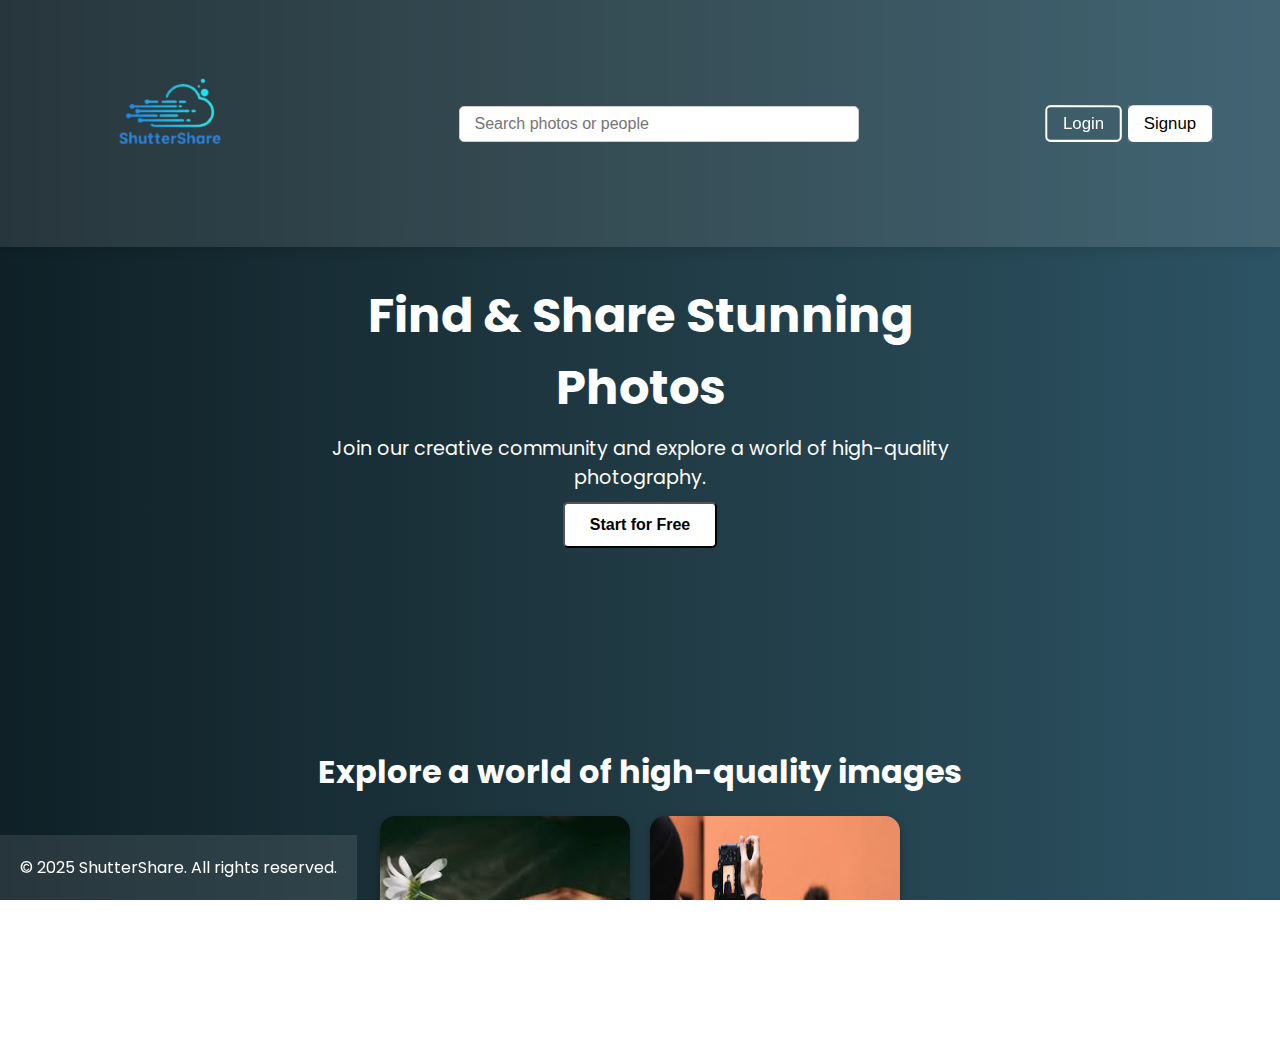
<file: home.html>
<!DOCTYPE html>
<html lang="en">
<head>
    <meta charset="utf-8">
    <meta http-equiv="X-UA-Compatible" content="IE=edge">
    <title>Find Your Inspiration | ShutterShare</title>
    <meta name="description" content="Discover and share high-quality free images. Browse, download, and contribute to our growing collection of open-source images.">
    <meta name="viewport" content="width=device-width, initial-scale=1">
    
    <!-- Google Fonts -->
    <link href="https://fonts.googleapis.com/css2?family=Poppins:wght@400;500;600&display=swap" rel="stylesheet">
    
    <!-- Font Awesome -->
    <link rel="stylesheet" href="https://cdnjs.cloudflare.com/ajax/libs/font-awesome/6.0.0-beta3/css/all.min.css">
    
    <!-- Custom CSS -->
    <link rel="stylesheet" href="/styles/home.css">
</head>
<body>

    <!-- Header -->
    <header>
        <div class="container">
            <a href="home.html">
                <img src="/assets/logo.png" alt="ShutterShare Logo">
            </a>

            <div class="search-container">
                <input type="text" id="search-input" placeholder="Search photos or people">
            </div>
            
            <div class="buttons">
                <button class="login-btn" id="login-btn">Login</button>
                <button class="signup-btn" id="signup-btn">Signup</button>
            </div>
        </div>
      

    </header>

    <main>
        <!-- Hero Section -->
        <div class="content">
            <h1>Find & Share Stunning Photos</h1>
            <p>Join our creative community and explore a world of high-quality photography.</p>
            <button class="content-btn" id="content-btn">Start for Free</button>
        </div>

        <!-- Image Gallery Section -->
        <div class="extra-content">
            <h2>Explore a world of high-quality images</h2>
            <div class="image-gallery">
                <img src="/assets/image1.jpg" alt="Image 1">
                <img src="/assets/image2.jpg" alt="Image 2">
            </div>
        </div>
        <!-- Upload Button (Initially Hidden) -->

  
  <!-- Link upload.js -->
  
  
    </main>

    <!-- Footer -->
    <footer>
        <p>&copy; 2025 ShutterShare. All rights reserved.</p>
    </footer>

    <!-- JavaScript -->
    <script>
        // Redirect to login and signup pages
        document.getElementById("login-btn").addEventListener("click", function() {
            window.location.href = "login.html";
        });

        document.getElementById("signup-btn").addEventListener("click", function() {
            window.location.href = "signup.html";
        });

        document.getElementById("content-btn").addEventListener("click", function() {
            window.location.href = "login.html";
        });

        // Handle search click for non-logged-in users
        document.getElementById("search-input").addEventListener("focus", function() {
            const isLoggedIn = false;  // Change this dynamically when authentication is implemented
            if (!isLoggedIn) {
                alert("Please sign up or log in to use the search feature.");
                document.getElementById("search-input").blur(); // Remove focus from input
            }
        });
    </script>


  

</body>
</html>
</file>
<file: styles/home.css>
/* Reset & Global Styles */
* {
    margin: 0;
    padding: 0;
    box-sizing: border-box;
}

body {
    padding-top: 130px; /* Same as header height */
}

html, body {
    height: 100%;
    font-family: 'Poppins', sans-serif;
    background: linear-gradient(to right, #0f2027, #203a43, #2c5364);
    color: #fff;
    scroll-behavior: smooth;
    overflow-x: hidden;
}

/* Header (Sticky with Glass Effect) */
header {
    position: fixed;
    top: 0;
    left: 0;
    width: 100%;
    background: rgba(255, 255, 255, 0.1);
    backdrop-filter: blur(10px);
    padding: 10px 40px;
    display: flex;
    align-items: center;
    justify-content: space-between;
    z-index: 1000;
    box-shadow: 0 4px 10px rgba(0, 0, 0, 0.1);
    overflow: hidden; /* Prevents blur from affecting outside elements */
    
}

.container {
    display: flex;
    align-items: center;
    justify-content: space-between; /* Ensures logo on left, buttons on right */
    padding: 10px 30px;
    width: 100%;
}

.search-container {
    flex-grow: 1; /* Takes available space between logo & buttons */
    display: flex;
    justify-content: center; /* Centers search bar */
}
.container img {
    width: 200px;
}

input[type="text"] {
    width: 400px;
    padding: 8px 15px;
    font-size: 1rem;
    border: 1px solid #ccc;
    border-radius: 5px;
}

.buttons {
    display: flex;
    gap: 10px;
    margin-left: auto; /* Pushes buttons to the right */
}

.login-btn, .signup-btn {
    height: 35px;
    padding: 5px 15px;
    border-radius: 5px;
    font-size: 1rem;
    border-radius: 5px;
    cursor: pointer;
    transition: 0.3s;
    border: none;
    transform: scale(1.05);
    display: flex;
    align-items: center;
    gap: 15px;
}

.login-btn {
    background: transparent;
    color: white;
    border: 2px solid white;
}

.signup-btn {
    background: white;
    color: black;
    border: none;
}

.login-btn:hover {
    background: white;
    color: black;
}

.signup-btn:hover {
    background: #949090;
}


/* Hero Section */
.content {
    text-align: center;
    max-width: 700px;
    margin: 150px auto;
}

.content h1 {
    font-size: 3rem;
    font-weight: 700;
}

.content p {
    font-size: 1.2rem;
    margin: 10px 0;
}

.content-btn {
    padding: 12px 25px;
    font-size: 1rem;
    font-weight: bold;
    border-radius: 5px;
    cursor: pointer;
    background: white;
    color: black;
    transition: 0.3s ease;
}

.content-btn:hover {
    background: #949090;
}



/* Image Gallery */
.extra-content {
    text-align: center;
    padding: 50px;
}

.extra-content h2 {
    font-size: 2rem;
    margin-bottom: 20px;
}

.image-gallery {
    display: flex;
    justify-content: center;
    gap: 20px;
}

.image-gallery img {
    width: 250px;
    height: auto;
    border-radius: 15px;
    transition: transform 0.3s ease-in-out;
    box-shadow: 0px 4px 10px rgba(0, 0, 0, 0.3);
}

.image-gallery img:hover {
    transform: scale(1.1);
    opacity: 0.8;
}

/* Footer */
footer {
    text-align: center;
    padding: 20px;
    background: rgba(255, 255, 255, 0.1);
    backdrop-filter: blur(10px);
    font-size: 1rem;
    position: fixed;
    bottom: 0;
    left: 0;
}

/* Animations */
@keyframes fadeIn {
    from {
        opacity: 0;
        transform: translateY(20px);
    }
    to {
        opacity: 1;
        transform: translateY(0);
    }
}
</file>
